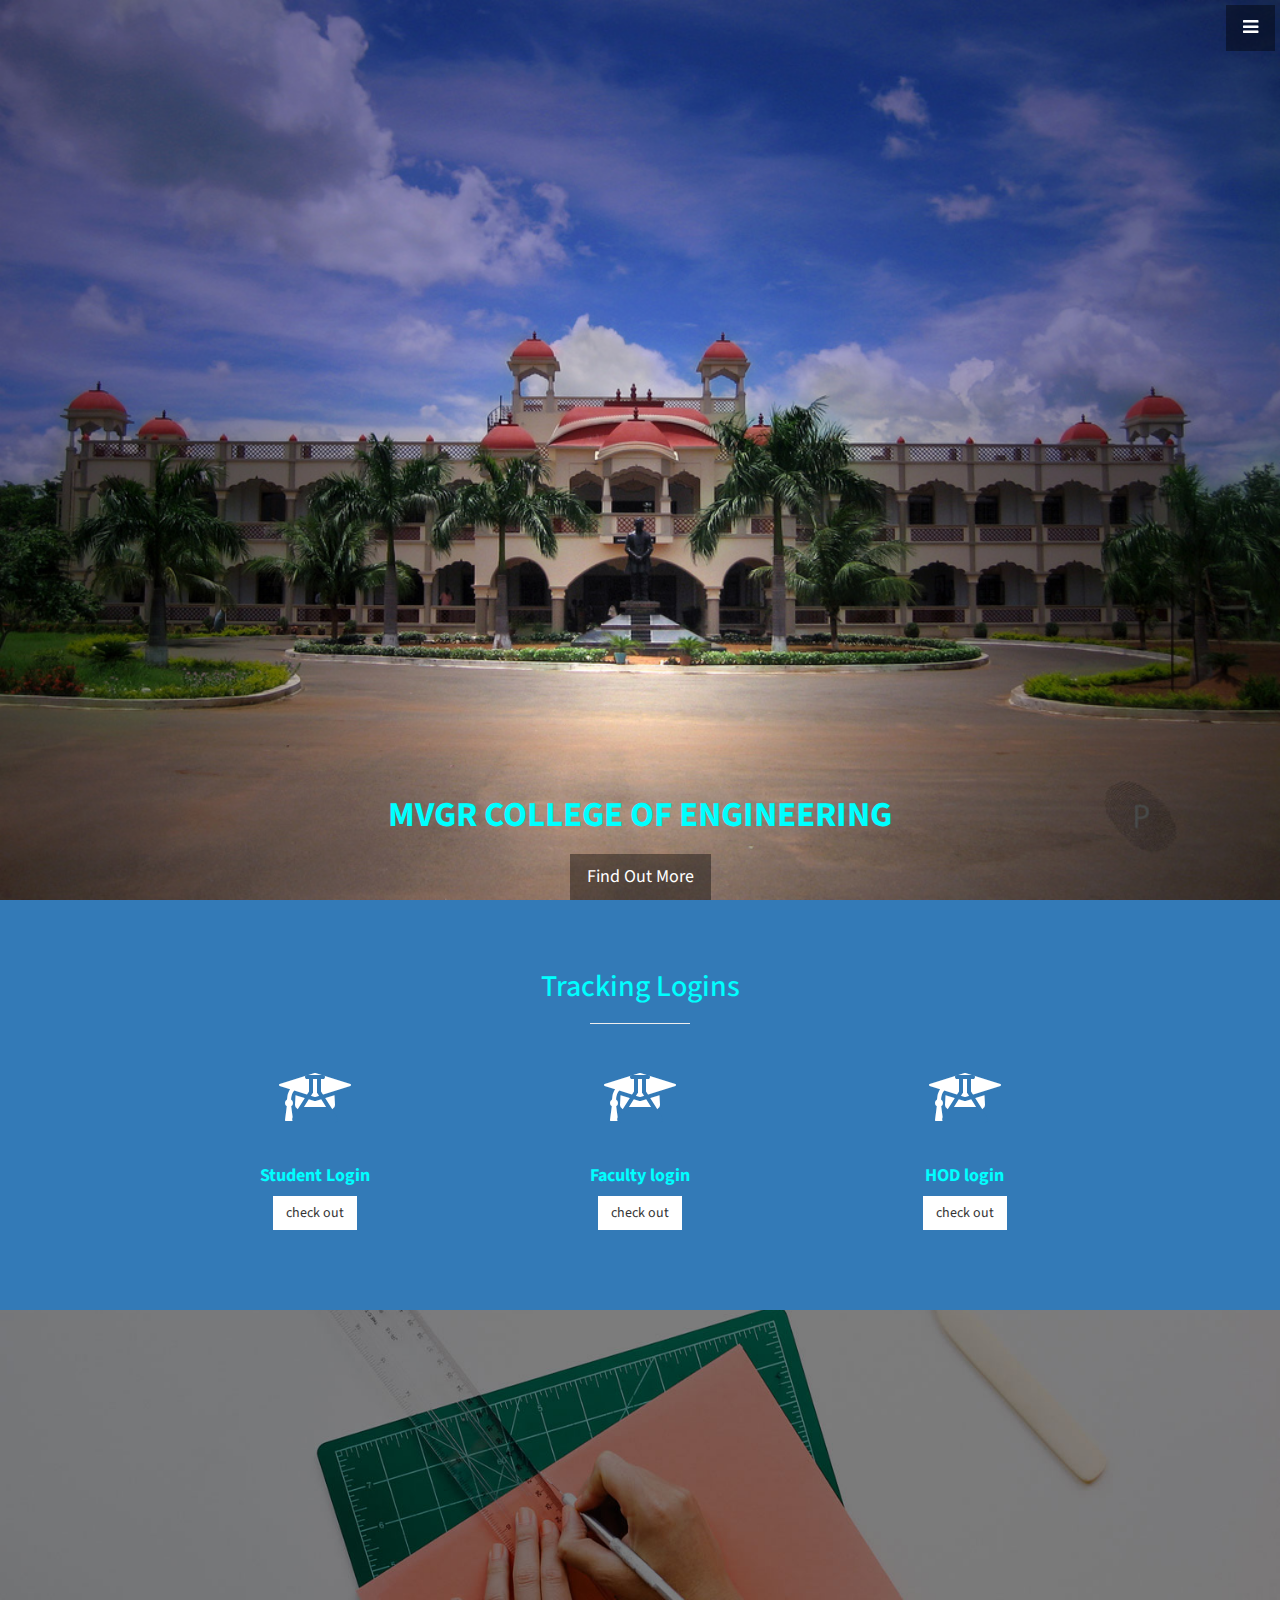
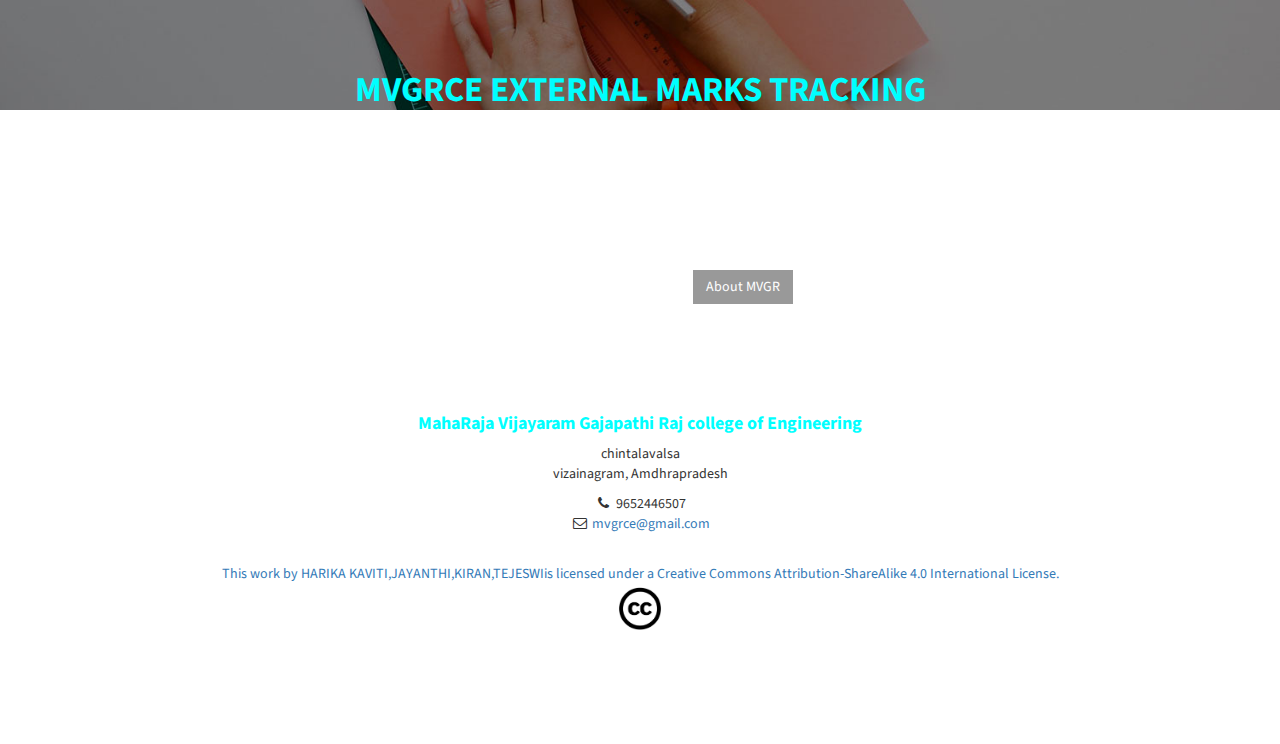
<file: index.html>
<!DOCTYPE html>
<html lang="en">

<head>

    <meta charset="utf-8">
    <meta http-equiv="X-UA-Compatible" content="IE=edge">
    <meta name="viewport" content="width=device-width, initial-scale=1">
    <meta name="description" content="">
    <meta name="author" content="">

    <title>EXTERNAL EXAMINATION MARKS TRACKING</title>

    <!-- Bootstrap Core CSS -->
    <link href="css/bootstrap.min.css" rel="stylesheet">

    <!-- Custom CSS -->
    <link href="css/stylish-portfolio.css" rel="stylesheet">

    <!-- Custom Fonts -->
    <link href="font-awesome/css/font-awesome.min.css" rel="stylesheet" type="text/css">
    <link href="http://fonts.googleapis.com/css?family=Source+Sans+Pro:300,400,700,300italic,400italic,700italic" rel="stylesheet" type="text/css">

    <!-- HTML5 Shim and Respond.js IE8 support of HTML5 elements and media queries -->
    <!-- WARNING: Respond.js doesn't work if you view the page via file:// -->
    <!--[if lt IE 9]>
        <script src="https://oss.maxcdn.com/libs/html5shiv/3.7.0/html5shiv.js"></script>
        <script src="https://oss.maxcdn.com/libs/respond.js/1.4.2/respond.min.js"></script>
    <![endif]-->

</head>

<body>

    <!-- Navigation -->
    <a id="menu-toggle" href="#" class="btn btn-dark btn-lg toggle"><i class="fa fa-bars"></i></a>
    <nav id="sidebar-wrapper">
        <ul class="sidebar-nav">
            <a id="menu-close" href="#" class="btn btn-light btn-lg pull-right toggle"><i class="fa fa-times"></i></a>
            <li class="sidebar-brand">
                <a href="#top"  onclick = $("#menu-close").click(); >Marks Tracking</a>
            </li>
            <li>
                <a href="#top" onclick = $("#menu-close").click(); >Home</a>
            </li>
         
            <li>
                <a href="#services" onclick = $("#menu-close").click(); >login</a>
            </li>
            <li>
                <a href="#portfolio" onclick = $("#menu-close").click(); >mvgrce site</a>
            </li>
            <li>
                <a href="#contact" onclick = $("#menu-close").click(); >Contact</a>
            </li>
        </ul>
    </nav>

    <!-- Header -->
    <header id="top" class="header">
        <div class="text-vertical-center">
            <h1>MVGR COLLEGE OF ENGINEERING</h1>
           
           <br>
            <a href="#about" class="btn btn-dark btn-lg">Find Out More</a>
        </div>
    </header>

    <!-- About -->
    
        <div class="container">
            <div class="row">
                
            </div>
            <!-- /.row -->
        </div>
        <!-- /.container -->
    

    <!-- Services -->
    <!-- The circle icons use Font Awesome's stacked icon classes. For more information, visit http://fontawesome.io/examples/ -->
    <section id="services" class="services bg-primary">
        <div class="container">
            <div class="row text-center">
                <div class="col-lg-10 col-lg-offset-1">
                    <h2>Tracking Logins</h2>
                    <hr class="small">
                    <div class="row">
                        <div class="col-md-4 col-sm-4">
                            <div class="service-item">
                                <span class="fa-stack fa-4x">
                                <i class="fa fa-graduation-cap"></i>
                                <i class="fa fa-flask fa-stack-1x text-primary"></i>
                            </span>
                                <h4>
                                    <strong>Student Login</strong>
                                </h4>
                              
                                <a href="php1/student_login.html" class="btn btn-light">check out</a>
                            </div>
                        </div>
                        <div class="col-md-4 col-sm-4">
                            <div class="service-item">
                                <span class="fa-stack fa-4x">
                                <i class="fa fa-graduation-cap"></i>
                                <i class="fa fa-flask fa-stack-1x text-primary"></i>
                            </span>
                                <h4>
                                    <strong>Faculty login</strong>
                                </h4>
                                
                                <a href="php1/faculty_login.html"class="btn btn-light">check out</a>
                            </div>
                        </div>
                        <div class="col-md-4 col-sm-4">
                            <div class="service-item">
                                <span class="fa-stack fa-4x">
                                <i class="fa fa-graduation-cap"></i>
                                <i class="fa fa-flask fa-stack-1x text-primary"></i>
                            </span>
                                <h4>
                                    <strong>HOD login</strong>
                                </h4>
                                
                                <a href="php1/hod_login.html" class="btn btn-light">check out</a>
                            </div>
                        </div>
                        
                    </div>
                    <!-- /.row (nested) -->
                </div>
                <!-- /.col-lg-10 -->
            </div>
            <!-- /.row -->
        </div>
        <!-- /.container -->
    </section>

    <!-- Callout -->
    <aside class="callout">
        <div class="text-vertical-center">
            <h1>MVGRCE EXTERNAL MARKS TRACKING</h1>
        </div>
    </aside>

   
                    <!-- /.row (nested) -->
                  <br><br><br><br><br><br><br><br>&nbsp &nbsp &nbsp &nbsp &nbsp&nbsp &nbsp &nbsp &nbsp &nbsp&nbsp &nbsp &nbsp &nbsp &nbsp&nbsp &nbsp &nbsp &nbsp &nbsp&nbsp &nbsp &nbsp &nbsp &nbsp&nbsp &nbsp &nbsp &nbsp &nbsp&nbsp &nbsp &nbsp &nbsp &nbsp&nbsp &nbsp &nbsp &nbsp &nbsp&nbsp &nbsp &nbsp &nbsp &nbsp&nbsp &nbsp &nbsp &nbsp &nbsp&nbsp &nbsp &nbsp &nbsp &nbsp&nbsp &nbsp &nbsp &nbsp &nbsp&nbsp &nbsp &nbsp &nbsp &nbsp&nbsp &nbsp &nbsp &nbsp &nbsp&nbsp &nbsp &nbsp &nbsp &nbsp&nbsp &nbsp &nbsp &nbsp &nbsp&nbsp &nbsp &nbsp &nbsp &nbsp&nbsp &nbsp &nbsp &nbsp &nbsp&nbsp &nbsp &nbsp &nbsp &nbsp&nbsp &nbsp &nbsp &nbsp &nbsp&nbsp &nbsp &nbsp &nbsp &nbsp&nbsp &nbsp &nbsp &nbsp &nbsp&nbsp &nbsp &nbsp &nbsp &nbsp&nbsp &nbsp &nbsp &nbsp &nbsp&nbsp &nbsp &nbsp &nbsp &nbsp&nbsp &nbsp &nbsp  <a href="www.mvgrce.com" class="btn btn-dark">About MVGR</a>
                </div>
                <!-- /.col-lg-10 -->
            </div>
            <!-- /.row -->
        </div>
        <!-- /.container -->
    </section>

   

   

    <!-- Footer -->
    <footer>
        <div class="container">
            <div class="row">
                <div class="col-lg-10 col-lg-offset-1 text-center">
                    <h4><strong>MahaRaja Vijayaram Gajapathi Raj college of Engineering</strong>
                    </h4>
                    <p>chintalavalsa<br>vizainagram, Amdhrapradesh</p>
                    <ul class="list-unstyled">
                        <li><i class="fa fa-phone fa-fw"></i> 9652446507</li>
                        <li><i class="fa fa-envelope-o fa-fw"></i>  <a href="mvgrce.edu.in">mvgrce@gmail.com</a>
                        </li>
                    </ul>
                    <br>
                    
             <p class="copyright-text white-text" style="background-color=#black">
				<a src="http://creativecommons.org/licenses/by-sa/4.0/">
					This work by HARIKA KAVITI,JAYANTHI,KIRAN,TEJESWIis licensed under a Creative Commons Attribution-ShareAlike 4.0 International License.</br>
					<img src="img/features/lic.jpg" width="50px;" height="50px;"/>
              
				</a>
			</p>
                </div>
            </div>
        </div>
    </footer>

    <!-- jQuery -->
    <script src="js/jquery.js"></script>

    <!-- Bootstrap Core JavaScript -->
    <script src="js/bootstrap.min.js"></script>

    <!-- Custom Theme JavaScript -->
    <script>
    // Closes the sidebar menu
    $("#menu-close").click(function(e) {
        e.preventDefault();
        $("#sidebar-wrapper").toggleClass("active");
    });

    // Opens the sidebar menu
    $("#menu-toggle").click(function(e) {
        e.preventDefault();
        $("#sidebar-wrapper").toggleClass("active");
    });

    // Scrolls to the selected menu item on the page
    $(function() {
        $('a[href*=#]:not([href=#])').click(function() {
            if (location.pathname.replace(/^\//, '') == this.pathname.replace(/^\//, '') || location.hostname == this.hostname) {

                var target = $(this.hash);
                target = target.length ? target : $('[name=' + this.hash.slice(1) + ']');
                if (target.length) {
                    $('html,body').animate({
                        scrollTop: target.offset().top
                    }, 1000);
                    return false;
                }
            }
        });
    });
    </script>

</body>

</html>
</file>
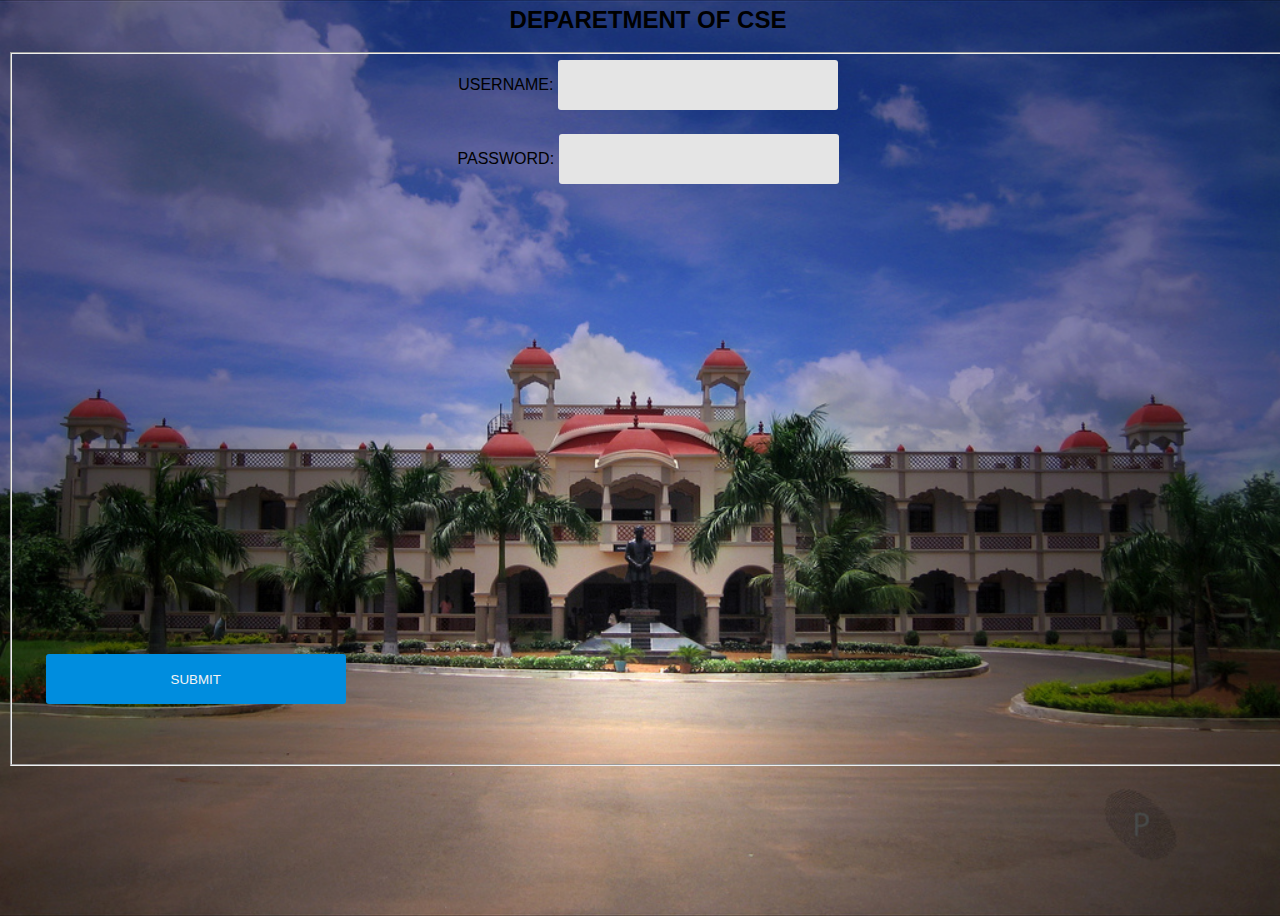
<file: login.html>
<html>
<head>
<div align="center">
<title> FACULTY LOGIN </title>
<h2>DEPARETMENT OF CSE</h2>
</div>


<style type="text/css">
body {
background-color: #f4f4f4;
background-image: url(1.jpg);
background-repeat: no-repeat;
background-position: center;
background-size: cover;
width: 100%;
height: 100%;
color: black;
font-family: 'Open Sans', Arial, Helvetica, sans-serif;
font-size: 16px;
line-height: 1.5em;
}
a { text-decoration: none; }
h1 { font-size: 1em; }
h1, p {
margin-bottom: 10px;
}
strong {
font-weight: bold;
}
.uppercase { text-transform: uppercase; }


.login {
margin: 50px auto;
width: 300px;
}
form fieldset input[type="text"], input[type="password"] {
background-color: #e5e5e5;
border: none;
border-radius: 3px;
-moz-border-radius: 3px;
-webkit-border-radius: 3px;
color: #5a5656;
font-family: 'Open Sans', Arial, Helvetica, sans-serif;
font-size: 14px;
height: 50px;
outline: none;
padding: 0px 10px;
width: 280px;
-webkit-appearance:none;
}
form fieldset input[type="submit"] {
background-color: #008dde;
border: none;
border-radius: 3px;
-moz-border-radius: 3px;
-webkit-border-radius: 3px;
color: #f4f4f4;
cursor: pointer;
font-family: 'Open Sans', Arial, Helvetica, sans-serif;
height: 50px;
text-transform: uppercase;
width: 300px;
-webkit-appearance:none;
}
form fieldset a {
color: #5a5656;
font-size: 10px;
}
form fieldset a:hover { text-decoration: underline; }
.btn-round {
background-color: #5a5656;
border-radius: 50%;
-moz-border-radius: 50%;
-webkit-border-radius: 50%;
color: #f4f4f4;
display: block;
font-size: 12px;
height: 50px;
line-height: 50px;
margin: 30px 125px;
text-align: center;
text-transform: uppercase;
width: 50px;
}

</style>
</head>
<body>
<script type="text/javascript">
  
      
      function validate()
      {
      
         if( document.myform.name.value == "" )
         {
            alert( "Please provide your name!" );
            document.myform.name.focus() ;
            return false;
         }
         if( document.myform.pwd.value == "" )
         {
			 alert( "Please provide your password" );
			document.myform.name.focus() ;
           
            return false;
         }
         return( true );
      }
 </script>

 <form method="post" name="myform" onsubmit="return validate()" action="php/faculty_login.php">
<div align="center" >
<fieldset>
<label> USERNAME: </label>
<input type="text" name="name" size="30" name="email" /><br></br>
<label> PASSWORD: </label>
<input type="password" name="pwd" size="30" /><br>
<input type="submit" class="login" name="submit" value="submit" />
<object width="900" height="500"" id="excel" data="Issues Identified.xslx" classid= "cslid:0002E55a-0000-0000-C000-000000000046" VIEWASTEXT>
<param name="DisplayTitleBar" value=true/>
<param name="DataType" value=true/>
<param name="AutoFit" value="0"/>
<param name="DisplayColHeaders" value="1"/>
<param name="DisplayGridLines" value="1"/>
<param name="DisplayHorizontalScrollBar" value="1"/>
<param name="RowHeaders" value="1"/>
<param name="DisplayTitleBar" value="1"/>
<param name="DisplayToolBar" value="1"/>
<param name="DisplayVerticalScrollBar" value="1"/>
<param name="EnableAutoCalculate" value="0"/>
<param name="EnableEvents" value="0"/>
<param name="MoveAfterReturn" value="1"/>
<param name="MoveAfterReturnDirection" value="0"/>
<param name="MoveAfterRightToLeft" value="0"/>
</object>
</fieldset>
</div>
</form>

</body>
</html>
</file>
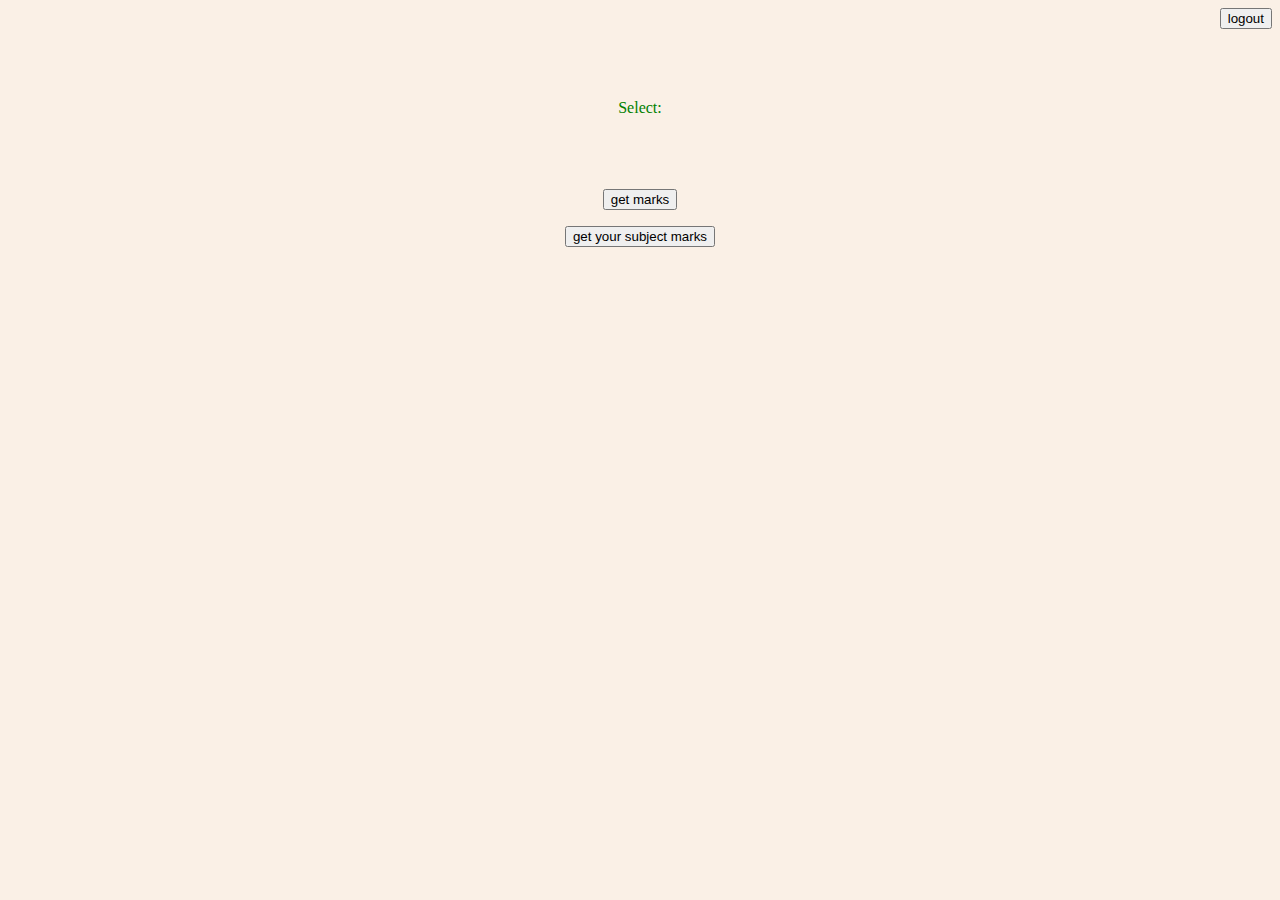
<file: php1/faculty_home.html>
<html>
<title>Welcome to faculty home page</title>
<head>
<form action="faculty_logout.php" method="post" align="right"> <input type="submit" name="logout" value="logout"></form><br><br><br>
<style>
 label{
    color:green;
       }
body
	{
	background-color:linen;
	}

</style>
<label><center>Select:</center></label><br><br><br><br>
</head>
<body><center>
<form action="faculty_marks.html" method="post">
<input type="submit" name="get_marks" value="get marks" >
</form>
<form action="faculty_sub.html" method="post">
  <input type="submit" name="get_sub_marks" value="get your subject marks" >
  </form>
  </center>
  </body>
  </html>
</file>
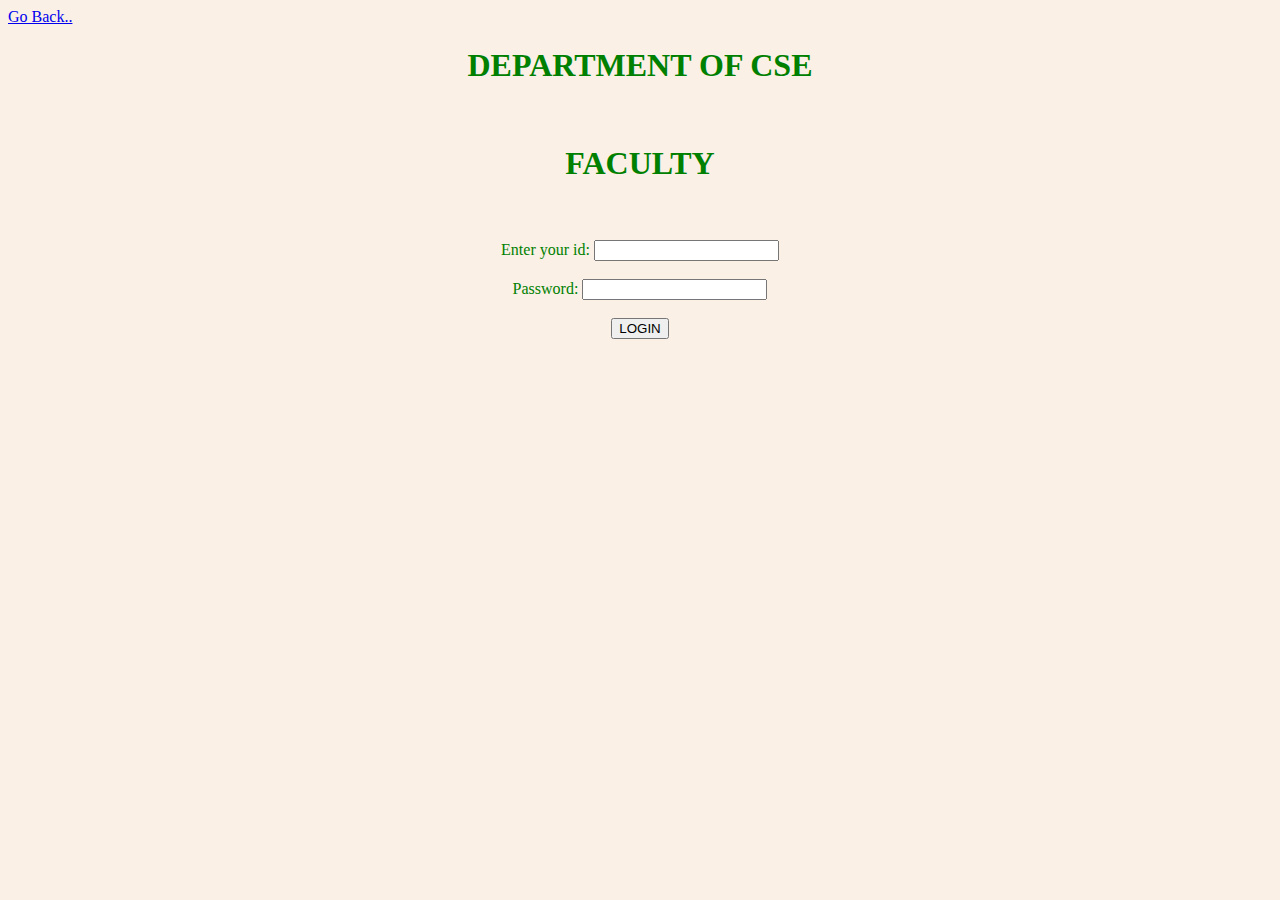
<file: php1/faculty_login.html>
<html>
<head>
<a href="http://localhost/jayanthi/index.html" >Go Back..</a>
<style>
 label{
    color:green;
       }
body
	{
	background-color:linen;
	}
</style> 
<title>LOGIN AS FACULTY </title>
<h1><label><center>DEPARTMENT OF CSE </center> </label></h1><br>
<h1><label><center>FACULTY</center> </label></h1><br><br>

</head>
<body>
 <center>
   <form action="faculty_login.php" method="post">
    <label>Enter your id:</label>
	<input type="text" id="fac_id" name="fac_id"><br><br>
	<label>Password:</label>
 	<input type="password" id="fac_pwd" name="fac_pwd"><br><br>
	<input type="submit" name="submit1" id="submit1" value="LOGIN" >
	</form>
	</center>
</body>
</html>
</file>
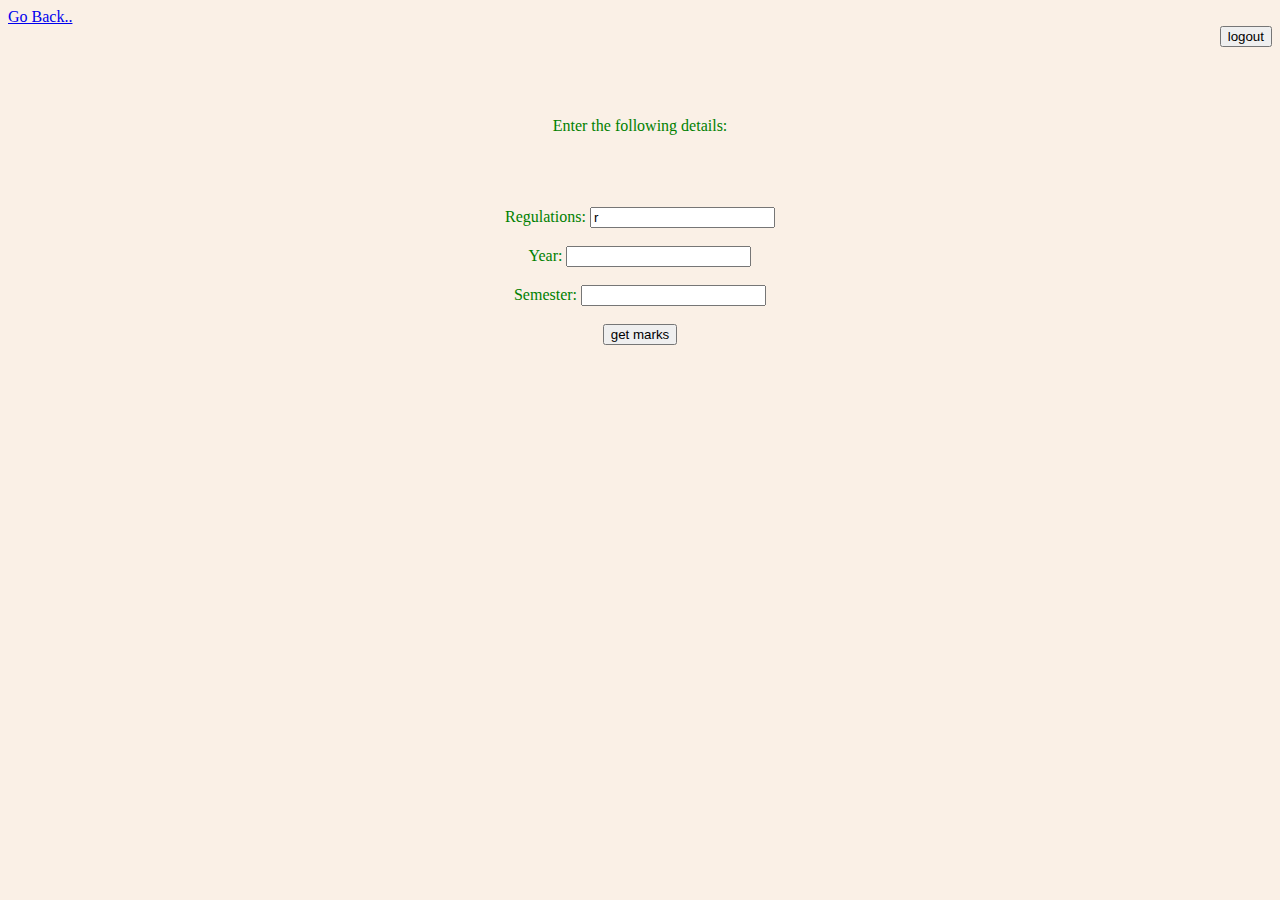
<file: php1/faculty_marks.html>
<html>
<title>Welcome to hod home page</title>
<head>
<a href="faculty_home.html">Go Back..</a>
<form action="faculty_logout.php" method="post" align="right"> <input type="submit" name="logout" value="logout"></form><br><br><br>
<label><center>Enter the following details:</center></label><br><br><br><br>

<style>
 label{
    color:green;
       }
body
	{
	background-color:linen;
	}
</style>
</head>
<body><center>
<form action="faculty_allmarks.php" method="post">
  <label>Regulations:</label>
  <input type="textbox" name="reg" id="reg" value="r"><br><br>
  <label>Year:</label>
  <input type="textbox" name="year" id="year"><br><br>
  <label>Semester:</label>
  <input type="textbox" name="sem" id="sem"><br><br>
  <input type="submit" name="get_marks" value="get marks" >
    
  </center>
  
  </form>
</body>
</html>
</file>
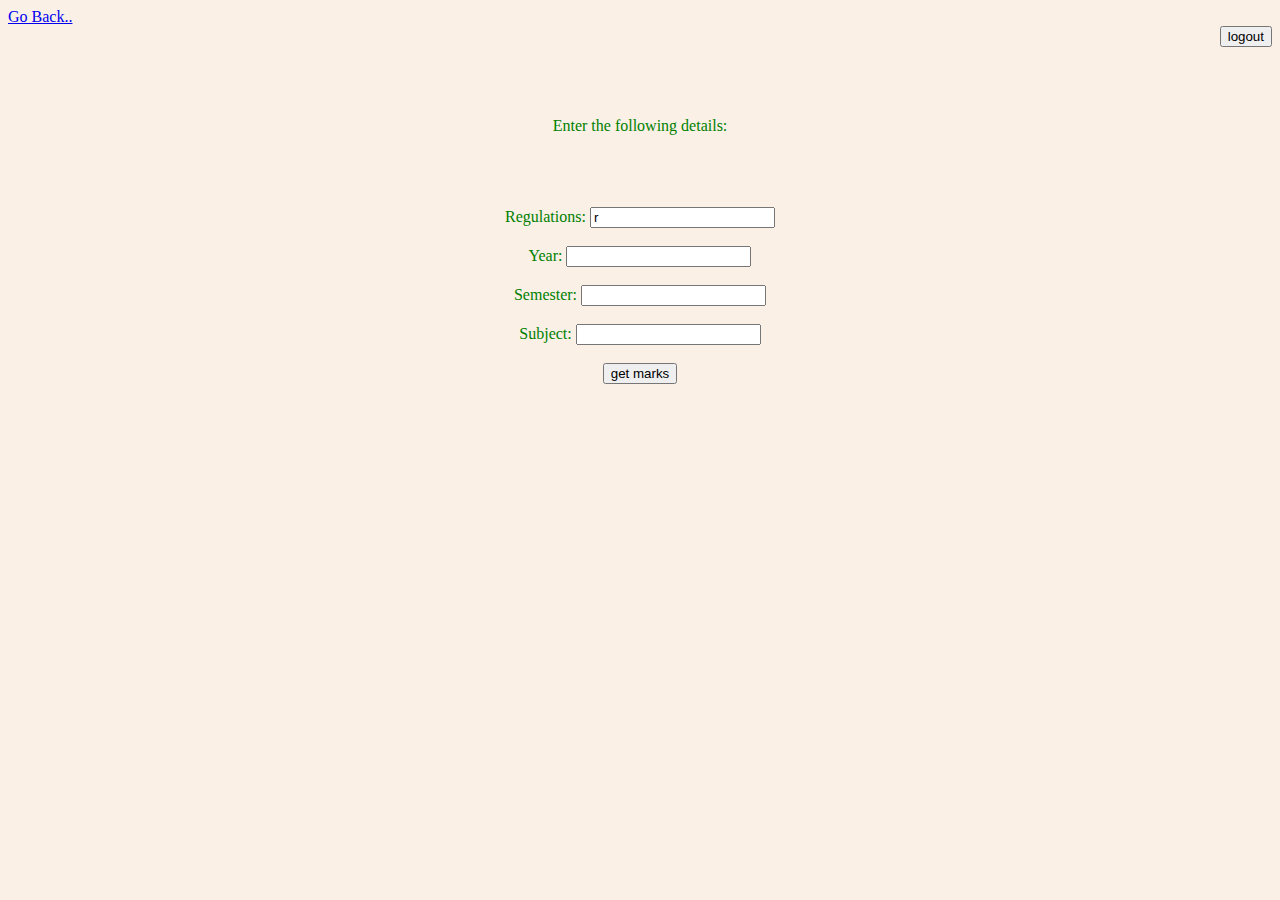
<file: php1/faculty_sub.html>
<html>
<title>Welcome to faculty home page</title>
<head>
<a href="faculty_home.html">Go Back..</a>
<form action="faculty_logout.php" method="post" align="right"> <input type="submit" name="logout" value="logout"></form><br><br><br>
<label><center>Enter the following details:</center></label><br><br><br><br>
<style>
 label{
    color:green;
       }
body
	{
	background-color:linen;
	}
</style></head>
<body><center>
<form action="faculty_home.php" method="post">
  <label>Regulations:</label>
  <input type="textbox" name="reg" id="reg" value="r"><br><br>
  <label>Year:</label>
  <input type="textbox" name="year" id="year"><br><br>
  <label>Semester:</label>
  <input type="textbox" name="sem" id="sem"><br><br>
  <label>Subject:</label>
  <input type="textbox" name="sub" id="sub"><br><br>
  <input type="submit" name="get_sub_marks" value="get marks">
  
  </center>
  </form>
</body>
</html>
</file>
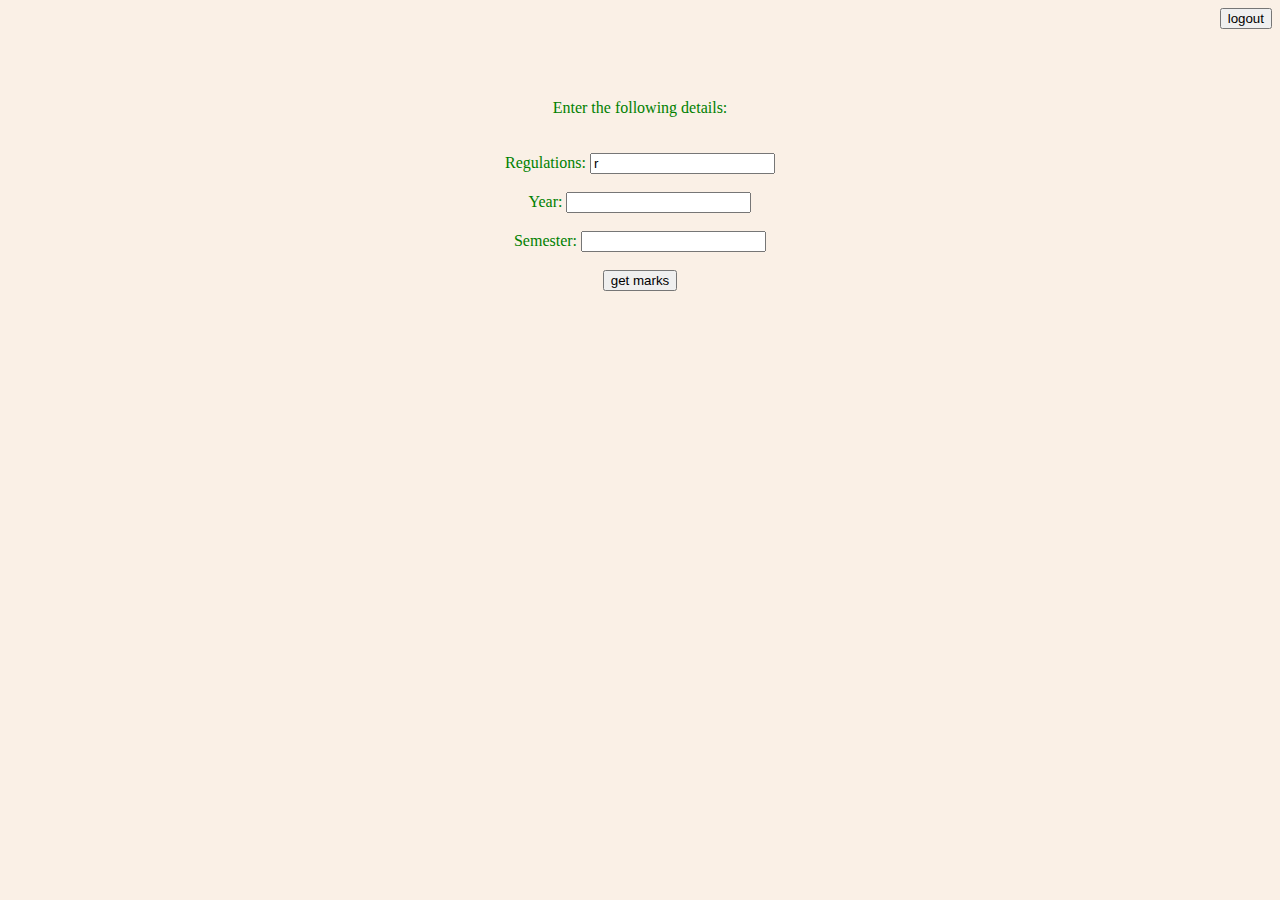
<file: php1/hod_home.html>
<html>
<title>Welcome to hod home page</title>
<head>
<form action="hod_logout.php" method="post" align="right"> <input type="submit" name="logout" value="logout"></form><br><br><br>
<label><center>Enter the following details:</center></label><br><br>
<style>
 label{
    color:green;
       }
body
	{
	background-color:linen;
	}
</style></head>
<body>
<center>
<form action="hod_home.php" method="post">
  <label>Regulations:</label>
  <input type="textbox" name="reg" id="reg" value="r"><br><br>
  <label>Year:</label>
  <input type="textbox" name="year" id="year"><br><br>
  <label>Semester:</label>
  <input type="textbox" name="sem" id="sem"><br><br>
  <input type="submit" name="get_marks" value="get marks" >  
  </center>
  </form>
</body>
</html>
</file>
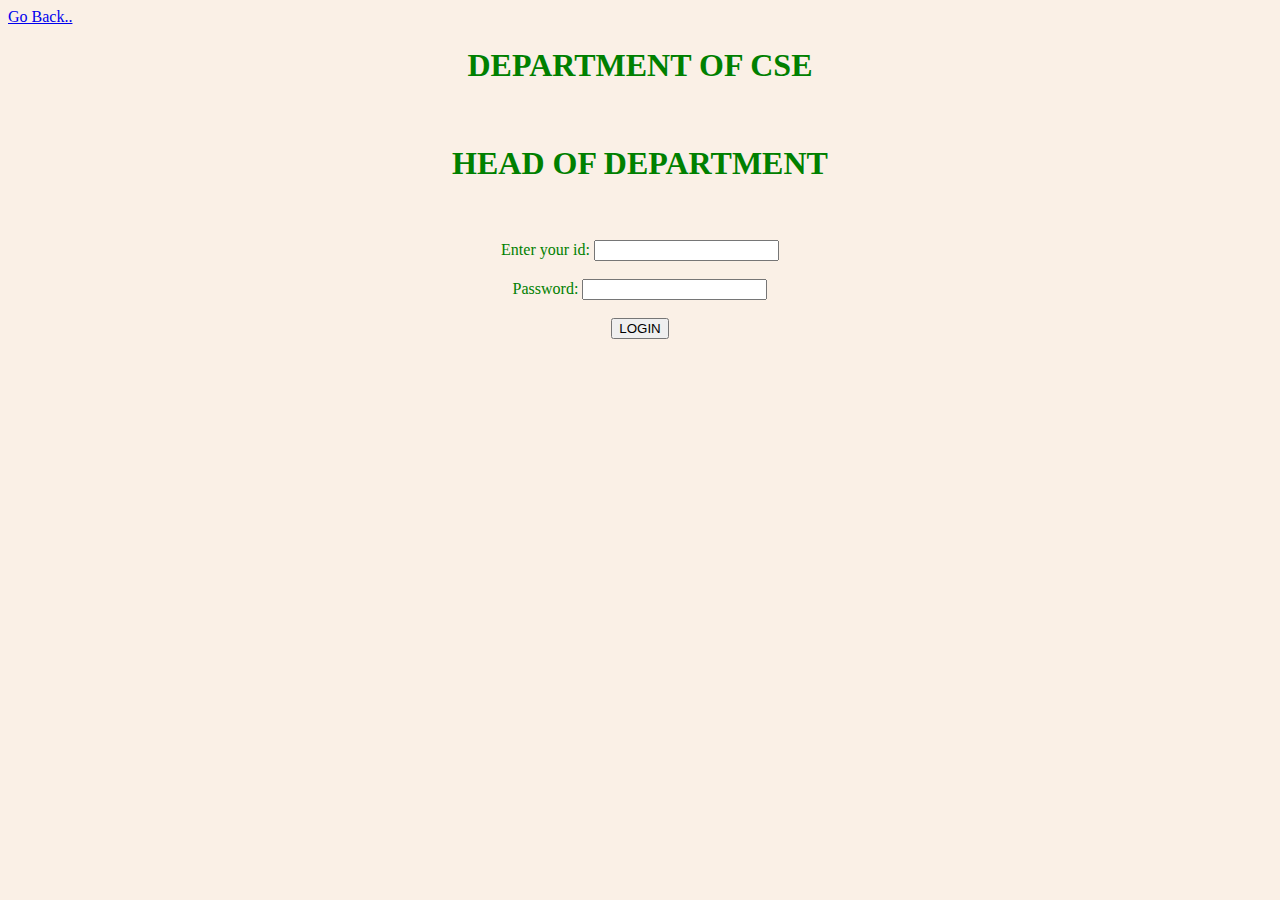
<file: php1/hod_login.html>
<html>
<head>
<a href="http://localhost/jayanthi/index.html" >Go Back..</a>
<style>
 label{
    color:green;
       }
body
	{
	background-color:linen;
	}
</style> 
<title>LOGIN AS HOD </title>
<h1><label><center>DEPARTMENT OF CSE</center> </label></h1><br>
<h1><label><center>HEAD OF DEPARTMENT</center> </label></h1><br><br>

</head>
<body>
 <center>
   <form action="hod_login.php" method="post">
    <label>Enter your id:</label>
	<input type="text" id="hod_id" name="hod_id" ><br><br>
	<label>Password:</label>
 	<input type="password" id="hod_pwd" name="hod_pwd"><br><br>
	<input type="submit" name="submit" id="submit" value="LOGIN" >
	</form>
	</center>
</body>
</html>
</file>
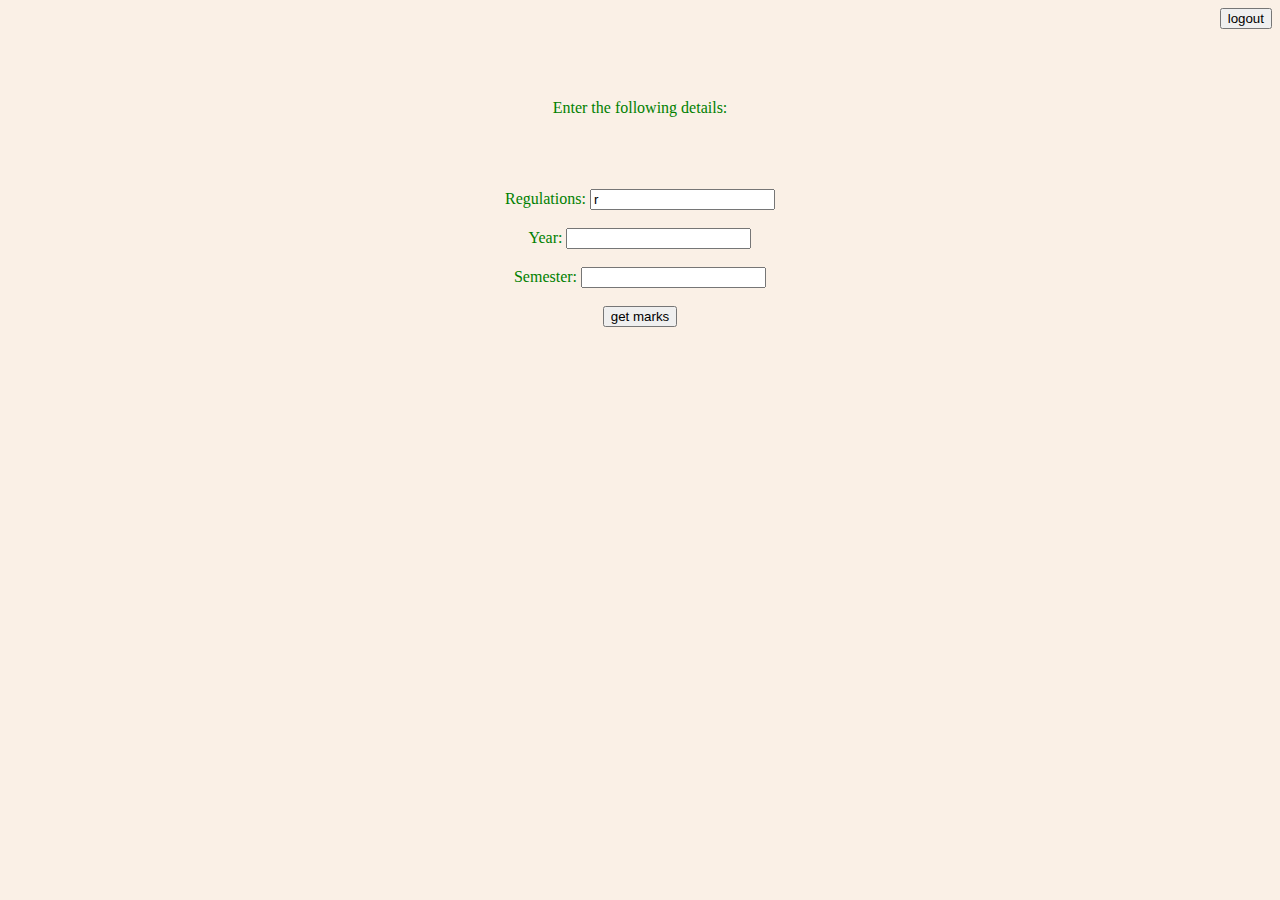
<file: php1/student_home.html>
<html>
<title>Welcome to Student home page</title>
<head>
<form action="student_logout.php" method="post" align="right"> <input type="submit" name="logout" value="logout"></form><br><br><br>

<label><center>Enter the following details:</center></label><br><br><br><br>

<style>
 label{
    color:green;

       }
body
	{
	background-color:linen;
	}
</style>
</head>
<body><center>
<form action="student_home.php" method="post">
  <label>Regulations:</label>
  <input type="textbox" name="reg" id="reg" value="r"><br><br>
  <label>Year:</label>
  <input type="textbox" name="year" id="year"><br><br>
  <label>Semester:</label>
  <input type="textbox" name="sem" id="sem"><br><br>
 <input type="submit" name="get_marks" value="get marks" >
 </form>
 </center>
 </body>
 </html>
</file>
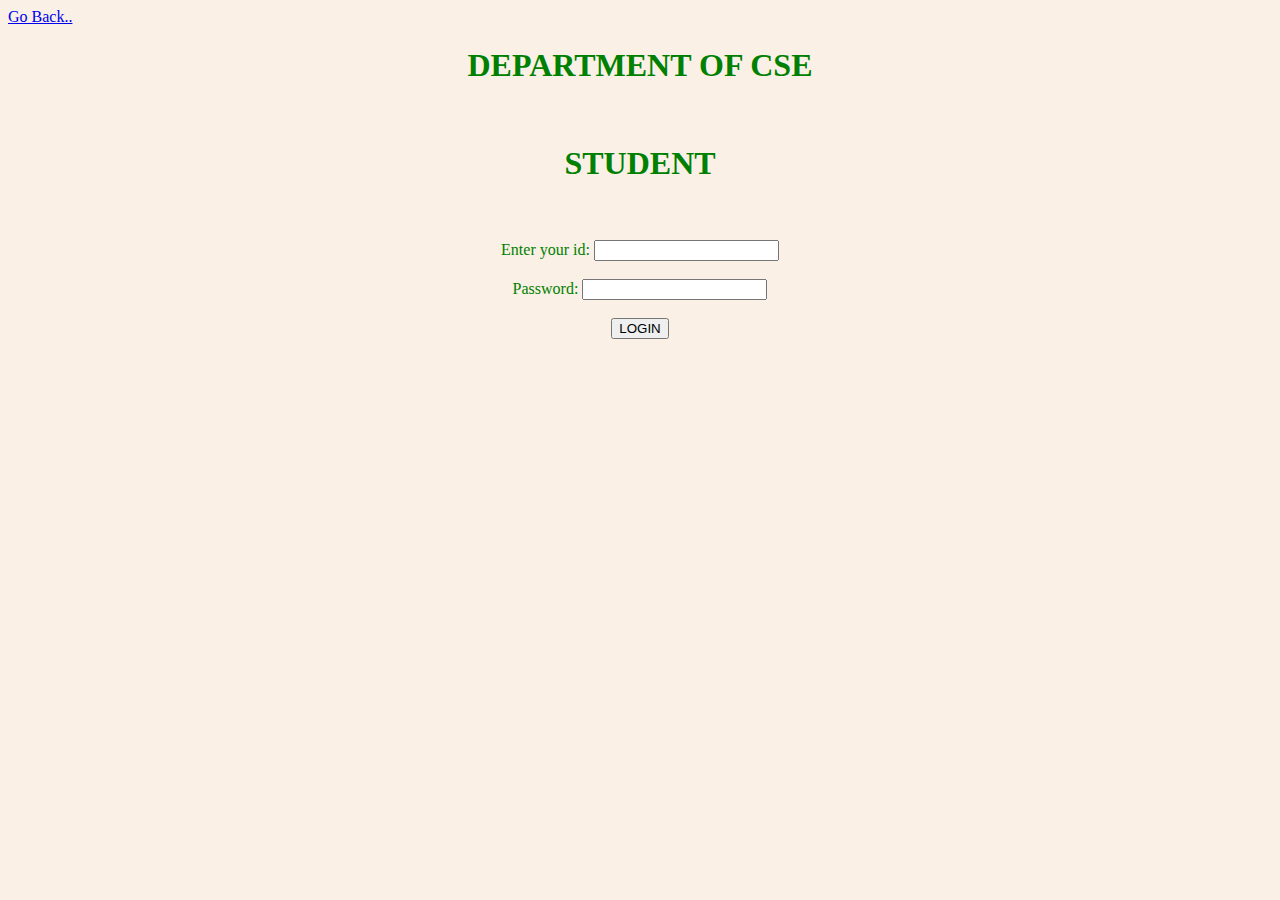
<file: php1/student_login.html>
<html>
<head>
<a href="http://localhost/jayanthi/index.html" >Go Back..</a>
<style>
 label{
    color:green;
       }
body
	{
	background-color:linen;
	}
</style> 
<title>LOGIN AS STUDENT </title>
<h1><label><center>DEPARTMENT OF CSE </center> </label></h1><br>
<h1><label><center>STUDENT </center> </label></h1><br><br>
</head>
<body>
 <center>
   <form action="student_login.php" method="post">
    <label>Enter your id:</label>
	<input type="text" id="stu_id" name="stu_id" ><br><br>
	<label>Password:</label>
 	<input type="password" id="stu_pwd" name="stu_pwd"><br><br>
	<input type="submit" name= "submit2" id="submit2" value="LOGIN" >
	</form>
	</center>
</body>
</html>
</file>
<file: css/stylish-portfolio.css>
/*!
 * Start Bootstrap - Stylish Portfolio Bootstrap Theme (http://startbootstrap.com)
 * Code licensed under the Apache License v2.0.
 * For details, see http://www.apache.org/licenses/LICENSE-2.0.
 */

/* Global Styles */

html,
body {
    width: 100%;
    height: 100%;
}

body {
    font-family: "Source Sans Pro","Helvetica Neue",Helvetica,Arial,sans-serif;
}

.text-vertical-center {
    display: table-cell;
    text-align: center;
    vertical-align: bottom;
}

.text-vertical-center h1 {
    margin: 0;
    padding: 0;
    font-size: 2.5em;
    font-weight: 700;
}

/* Custom Button Styles */

.btn-dark {
    border-radius: 0;
    color: #fff;
    background-color: rgba(0,0,0,0.4);
}

.btn-dark:hover,
.btn-dark:focus,
.btn-dark:active {
    color: #fff;
    background-color: rgba(0,0,0,0.7);
}

.btn-light {
    border-radius: 0;
    color: #333;
    background-color: rgb(255,255,255);
}

.btn-light:hover,
.btn-light:focus,
.btn-light:active {
    color: #333;
    background-color: rgba(255,255,255,0.8);
}

/* Custom Horizontal Rule */

hr.small {
    max-width: 100px;
}

/* Side Menu */

#sidebar-wrapper {
    z-index: 1000;
    position: fixed;
    right: 0;
    width: 250px;
    height: 100%;
    margin-right: -250px;
    overflow-y: auto;
    background: #222;
    -webkit-transition: all 0.4s ease 0s;
    -moz-transition: all 0.4s ease 0s;
    -ms-transition: all 0.4s ease 0s;
    -o-transition: all 0.4s ease 0s;
    transition: all 0.4s ease 0s;
}

.sidebar-nav {
    position: absolute;
    top: 0;
    width: 250px;
    margin: 0;
    padding: 0;
    list-style: none;
}

.sidebar-nav li {
    text-indent: 20px;
    line-height: 40px;
}

.sidebar-nav li a {
    display: block;
    text-decoration: none;
    color: #999;
}

.sidebar-nav li a:hover {
    text-decoration: none;
    color: #fff;
    background: rgba(255,255,255,0.2);
}

.sidebar-nav li a:active,
.sidebar-nav li a:focus {
    text-decoration: none;
}

.sidebar-nav > .sidebar-brand {
    height: 55px;
    font-size: 18px;
    line-height: 55px;
}

.sidebar-nav > .sidebar-brand a {
    color: #999;
}

.sidebar-nav > .sidebar-brand a:hover {
    color: #fff;
    background: none;
}

#menu-toggle {
    z-index: 1;
    position: fixed;
    top: 0;
    right: 0;
}

#sidebar-wrapper.active {
    right: 250px;
    width: 250px;
    -webkit-transition: all 0.4s ease 0s;
    -moz-transition: all 0.4s ease 0s;
    -ms-transition: all 0.4s ease 0s;
    -o-transition: all 0.4s ease 0s;
    transition: all 0.4s ease 0s;
}

.toggle {
    margin: 5px 5px 0 0;
}

/* Header */

.header {
    display: table;
    position: relative;
    width: 100%;
    height: 100%;
    background: url(../img/mvgr3.jpg) no-repeat center center scroll;
    -webkit-background-size: cover;
    -moz-background-size: cover;
    background-size: cover;
    -o-background-size: cover;
}

/* About */

.about {
    padding: 50px 0;
}

/* Services */

.services {
    padding: 50px 0;
}

.service-item {
    margin-bottom: 30px;
}

/* Callout */

.callout {
    display: table;
    width: 100%;
    height: 400px;
    color: #fff;
    background: url(../img/callout.jpg) no-repeat center center scroll;
    -webkit-background-size: cover;
    -moz-background-size: cover;
    background-size: cover;
    -o-background-size: cover;
}

/* Portfolio */

.portfolio {
    padding: 50px 0;
}

.portfolio-item {
    margin-bottom: 30px;
}

.img-circle {
    border-radius: 10%;
}

.img-circle:hover {
    opacity: 0.8;
}

/* Call to Action */

.call-to-action {
    padding: 50px 0;
}

.call-to-action .btn {
    margin: 10px;
}

/* Map */

.map {
    height: 500px;
}

@media(max-width:768px) {
    .map {
        height: 75%;
    }
}

/* Footer */

footer {
    padding: 100px 0;
}
</file>
